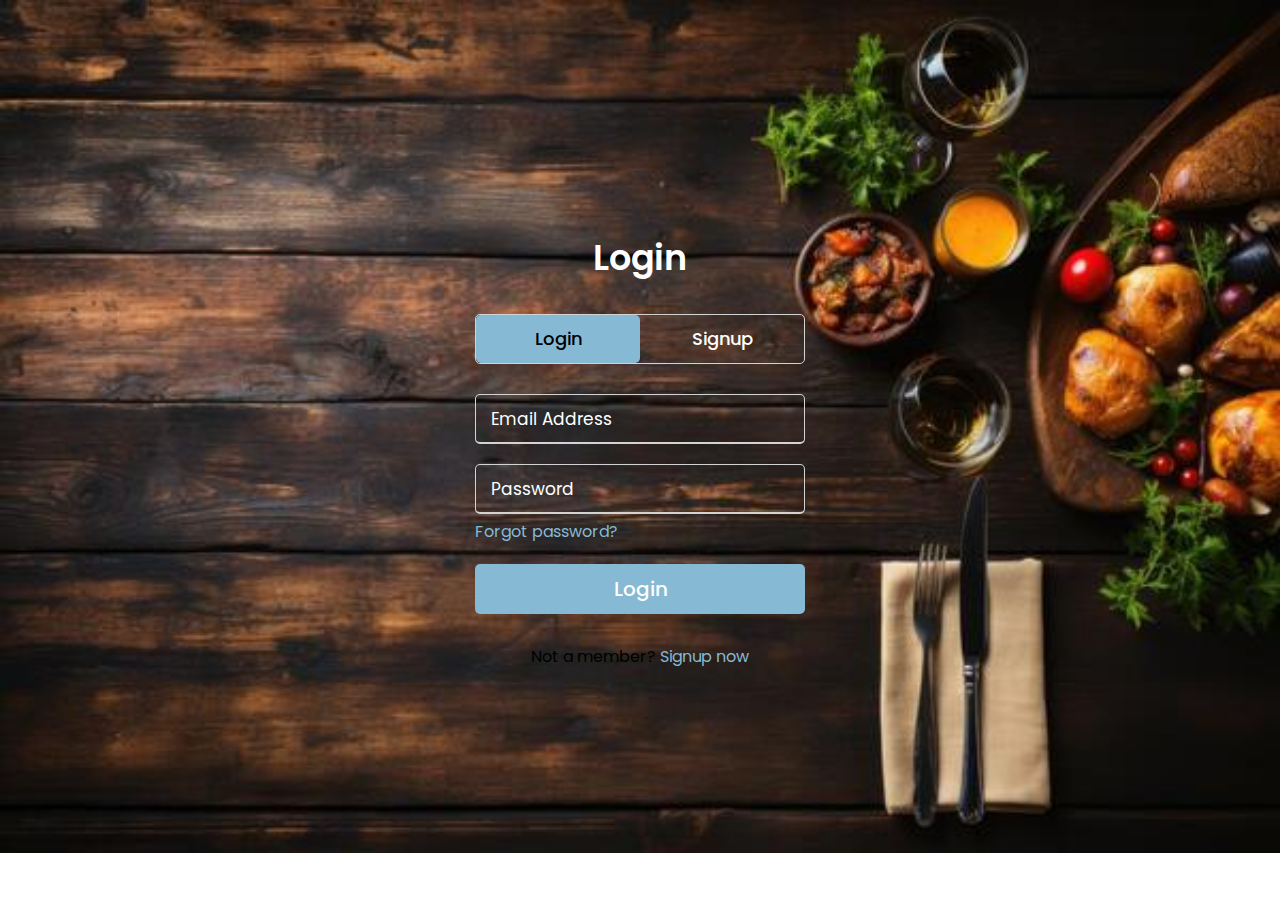
<file: login/loginpage.html>
<!DOCTYPE html>
<html>
    <head>
        <meta charset="UTF-8">
        <meta http-equiv="X-UA-Compatible" content="IE=edge">
        <meta name="viewport" content="width=device-width,initial-scale=1.0">
        <title>TP-Restro</title>
        <link rel="stylesheet" href="loginstyle.css">
    </head>
    <body>
        <div class="wrapper">
            <div class="title-text">
              
              <div class="title login">
                Login
              </div>
              <div class="title signup">
                Signup
              </div>
            </div>
            <div class="form-container">
              <div class="slide-controls">
                <input type="radio" name="slide" id="login" checked>
                <input type="radio" name="slide" id="signup">
                <label for="login" class="slide login">Login</label>
                <label for="signup" class="slide signup">Signup</label>
                <div class="slider-tab"></div>
              </div>
              <div class="form-inner">
                <form action="#" class="login">
                  <div class="field">
                    <input type="text" placeholder="Email Address" required>
                  </div>
                  <div class="field">
                    <input type="password" placeholder="Password" required>
                  </div>
                  <div class="pass-link">
                    <a href="#">Forgot password?</a>
                  </div>
                  <div class="field btn">
                    <div class="btn-layer"></div>
                    <input type="submit" value="Login">
                  </div>
                  <div class="signup-link">
                    Not a member? <a href="">Signup now</a>
                  </div>
                </form>
                <form action="#" class="signup">
                  <div class="field">
                    <input type="text" placeholder="Email Address" required>
                  </div>
                  <div class="field">
                    <input type="password" placeholder="Password" required>
                  </div>
                  <div class="field">
                    <input type="password" placeholder="Confirm password" required>
                  </div>
                  <div class="field btn">
                    <div class="btn-layer"></div>
                    <input type="submit" value="Signup">
                  </div>
                </form>
              </div>
            </div>
          </div>
          <script>
            const loginText = document.querySelector(".title-text .login");
            const loginForm = document.querySelector("form.login");
            const loginBtn = document.querySelector("label.login");
            const signupBtn = document.querySelector("label.signup");
            const signupLink = document.querySelector("form .signup-link a");
            signupBtn.onclick = (()=>{
              loginForm.style.marginLeft = "-50%";
              loginText.style.marginLeft = "-50%";
            });
            loginBtn.onclick = (()=>{
              loginForm.style.marginLeft = "0%";
              loginText.style.marginLeft = "0%";
            });
            signupLink.onclick = (()=>{
              signupBtn.click();
              return false;
            });
          </script>
    </body>
</html>
</file>
<file: login/loginstyle.css>
@import url('https://fonts.googleapis.com/css?family=Poppins:400,500,600,700&display=swap');
*{
  margin: 0;
  padding: 0;
  box-sizing: border-box;
  font-family: 'Poppins', sans-serif;
}
html,body{
  display: grid;
  height: 100%;
  width: 100%;
  place-items: center;
  background-image: url("np4.jpg");
  background-repeat: no-repeat;
  background-size:100%;
}
::selection{
  background: #ff3939;
  color: #fff;
}
.wrapper{
  overflow: hidden;
  max-width: 390px;
  padding: 30px;
  border-radius:5px;
  border-color: #000;
  margin:3px solid black;
}
.wrapper .title-text{
  display: flex;
  width: 200%;
}
.wrapper .title{
  color: #fff;
  width: 50%;
  font-size: 35px;
  font-weight: 600;
  text-align: center;
  transition: all 0.6s cubic-bezier(0.68,-0.55,0.265,1.55);
}
.wrapper .slide-controls{
  position: relative;
  display: flex;
  height: 50px;
  width: 100%;
  overflow: hidden;
  margin: 30px 0 10px 0;
  justify-content: space-between;
  border: 1px solid lightgrey;
  border-radius: 5px;
}
.slide-controls .slide{
  height: 100%;
  width: 100%;
  font-size: 18px;
  font-weight: 500;
  text-align: center;
  line-height: 48px;
  cursor: pointer;
  z-index: 1;
  transition: all 0.6s ease;
}
.slide-controls label.signup{
  color: white;
}
.slide-controls .slider-tab{
  position: absolute;
  height: 100%;
  width: 50%;
  left: 0;
  z-index: 0;
  border-radius: 5px;
  background:#86b9d4;  
  transition: all 0.6s cubic-bezier(0.68,-0.55,0.265,1.55);
}
input[type="radio"]{
  display: none;
}
#signup:checked ~ .slider-tab{
  left: 50%;
}
#signup:checked ~ label.signup{
  color: #fff;
  cursor: default;
  user-select: none;
}
#signup:checked ~ label.login{
  color: #fff;
}
#login:checked ~ label.signup{
  color: #fff;
}
#login:checked ~ label.login{
  cursor: default;
  user-select: none;
}
.wrapper .form-container{
  width: 100%;
  overflow: hidden;
}
.form-container .form-inner{
  display: flex;
  width: 200%;
}
.form-container .form-inner form{
  width: 50%;
  transition: all 0.6s cubic-bezier(0.68,-0.55,0.265,1.55);
}
.form-inner form .field{
  height: 50px;
  width: 100%;
  margin-top: 20px;
}
.form-inner form .field input{
  color: #fff;
  background-color:transparent;
  height: 100%;
  width: 100%;
  outline: none;
  padding-left: 15px;
  border-radius: 5px;
  border: 1px solid lightgrey;
  border-bottom-width: 2px;
  font-size: 17px;
  transition: all 0.3s ease;
}
.form-inner form .field input:focus{
  border-color: #000;
  /* box-shadow: inset 0 0 3px #fb6aae; */
}
.form-inner form .field input::placeholder{
  color:white;
  transition: all 0.3s ease;
}
form .field input:focus::placeholder{
  color:white;
}
.form-inner form .pass-link{
  margin-top: 5px;
}
.form-inner form .signup-link{
  text-align: center;
  margin-top: 30px;
}
.form-inner form .pass-link a,
.form-inner form .signup-link a{
  color: #86b9d4;
  text-decoration: none;
}
.form-inner form .pass-link a:hover,
.form-inner form .signup-link a:hover{
  text-decoration: underline;
}
form .btn{
  height: 50px;
  width: 100%;
  border-radius: 5px;
  position: relative;
  overflow: hidden;
}
form .btn .btn-layer{
  height: 100%;
  width: 300%;
  position: absolute;
  left: -100%;
  background: #86b9d4;
  border-radius: 5px;
  transition: all 0.4s ease;;
}
form .btn:hover .btn-layer{
  left: 0;
}
form .btn input[type="submit"]{
  height: 100%;
  width: 100%;
  z-index: 1;
  position: relative;
  background: none;
  border: none;
  color: #fff;
  padding-left: 0;
  border-radius: 5px;
  font-size: 20px;
  font-weight: 500;
  cursor: pointer;
}
</file>
